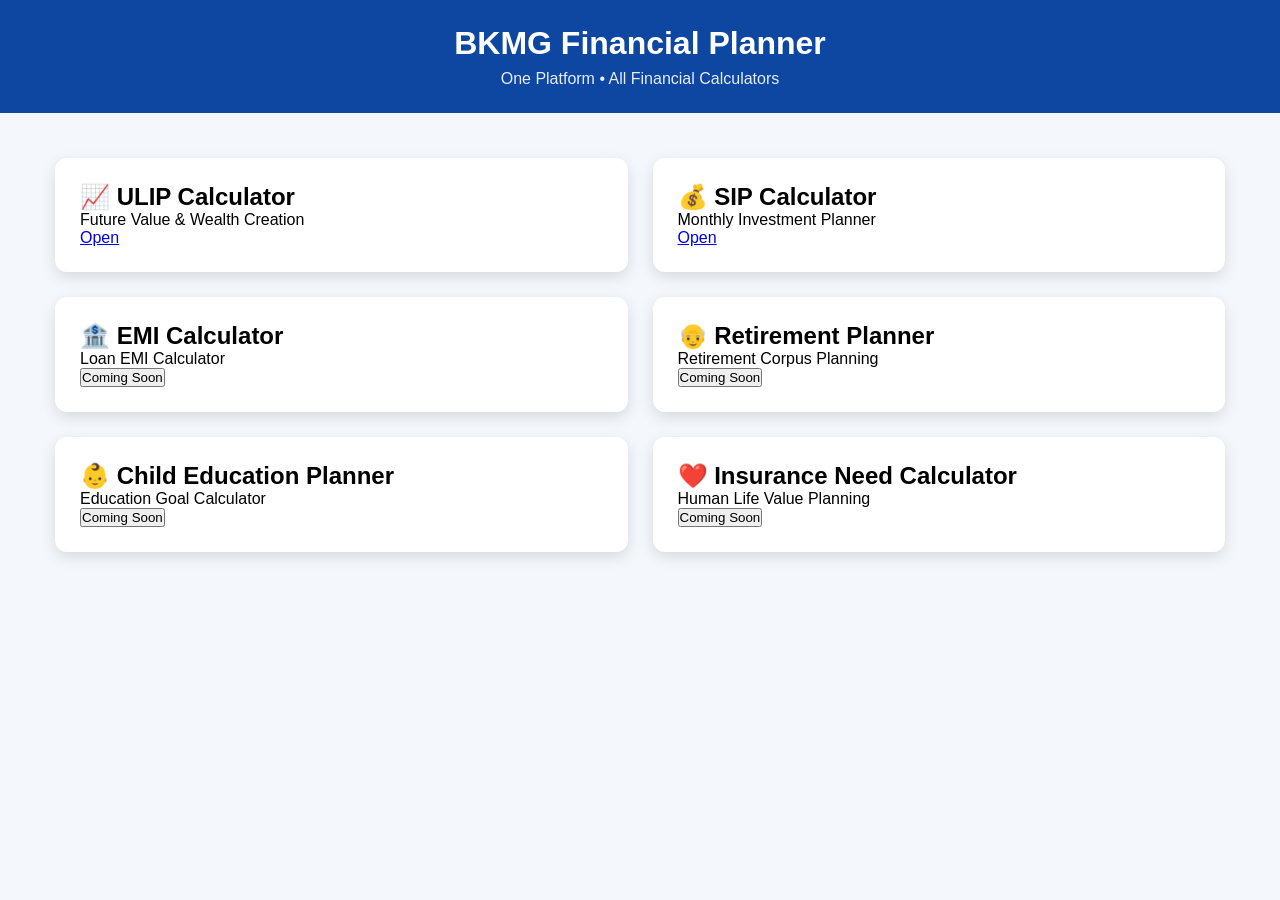
<file: index.html>
<!DOCTYPE html>
<html lang="en">
<head>
<meta charset="UTF-8">
<meta name="viewport" content="width=device-width, initial-scale=1.0">

<title>BKMG Financial Planner</title>

<link rel="stylesheet" href="style.css">
</head>

<body>

<header class="header">
    <h1>BKMG Financial Planner</h1>
    <p>One Platform • All Financial Calculators</p>
</header>

<div class="container">

    <div class="card">
        <h2>📈 ULIP Calculator</h2>
        <p>Future Value & Wealth Creation</p>
        <a href="ulip.html" class="btn">Open</a>
    </div>

    <div class="card">
        <h2>💰 SIP Calculator</h2>
        <p>Monthly Investment Planner</p>
        <a href="sip.html" class="btn">Open</a>
    </div>

    <div class="card">
        <h2>🏦 EMI Calculator</h2>
        <p>Loan EMI Calculator</p>
        <button class="btn disabled">Coming Soon</button>
    </div>

    <div class="card">
        <h2>👴 Retirement Planner</h2>
        <p>Retirement Corpus Planning</p>
        <button class="btn disabled">Coming Soon</button>
    </div>

    <div class="card">
        <h2>👶 Child Education Planner</h2>
        <p>Education Goal Calculator</p>
        <button class="btn disabled">Coming Soon</button>
    </div>

    <div class="card">
        <h2>❤️ Insurance Need Calculator</h2>
        <p>Human Life Value Planning</p>
        <button class="btn disabled">Coming Soon</button>
    </div>

</div>

</body>
</html>
</file>
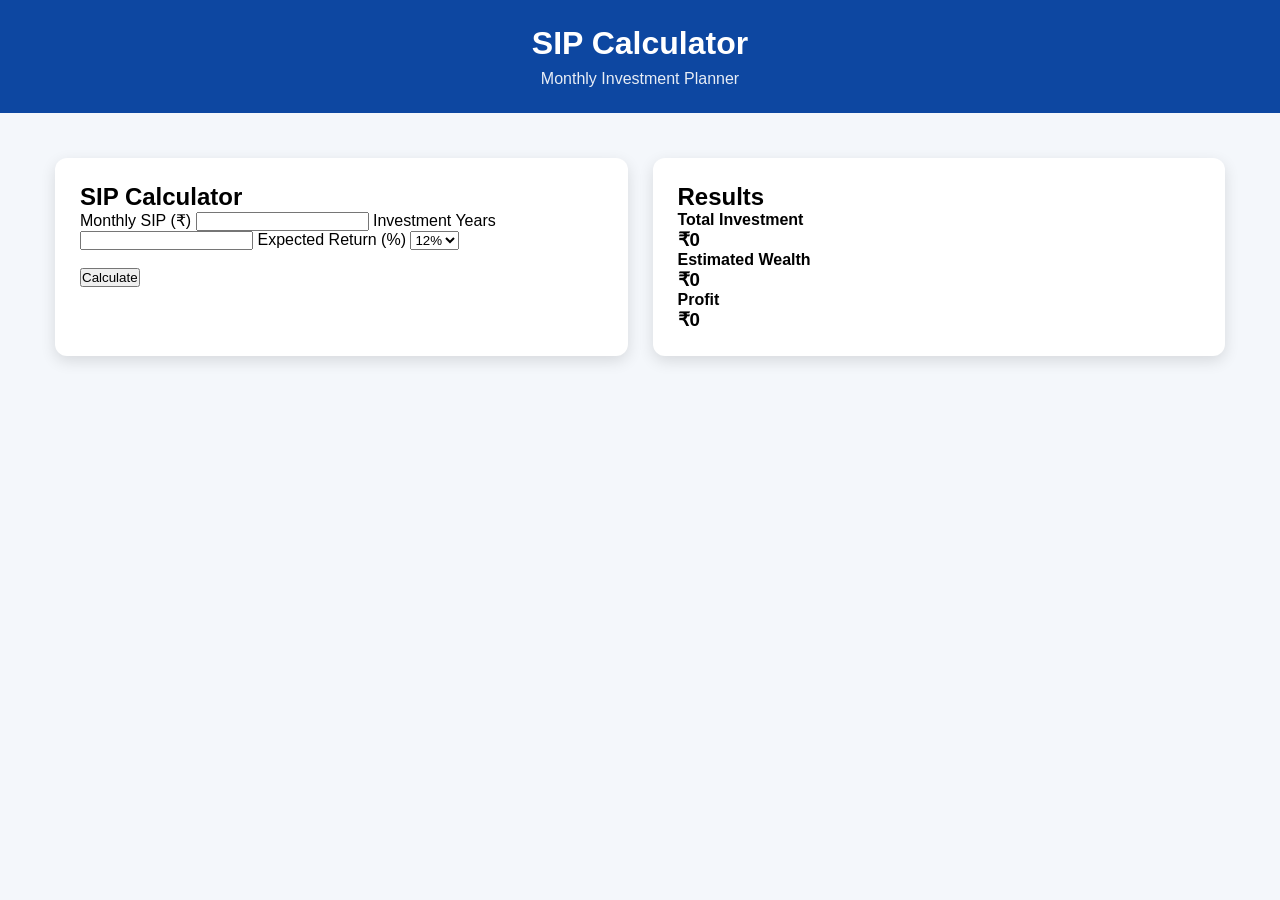
<file: sip.html>
<!DOCTYPE html>
<html lang="en">
<head>
<meta charset="UTF-8">
<meta name="viewport" content="width=device-width, initial-scale=1.0">
<title>SIP Calculator</title>

<link rel="stylesheet" href="style.css">
</head>

<body>

<header class="header">
<h1>SIP Calculator</h1>
<p>Monthly Investment Planner</p>
</header>

<div class="container">

<div class="card">

<h2>SIP Calculator</h2>

<label>Monthly SIP (₹)</label>
<input type="number" id="sip">

<label>Investment Years</label>
<input type="number" id="years">

<label>Expected Return (%)</label>

<select id="rate">
<option value="8">8%</option>
<option value="10">10%</option>
<option value="12" selected>12%</option>
<option value="15">15%</option>
</select>

<br><br>

<button class="btn" onclick="calculateSIP()">Calculate</button>

</div>

<div class="card">

<h2>Results</h2>

<p><b>Total Investment</b></p>
<h3 id="investment">₹0</h3>

<p><b>Estimated Wealth</b></p>
<h3 id="wealth">₹0</h3>

<p><b>Profit</b></p>
<h3 id="profit">₹0</h3>

</div>

</div>

<script src="sip.js"></script>

</body>
</html>
</file>
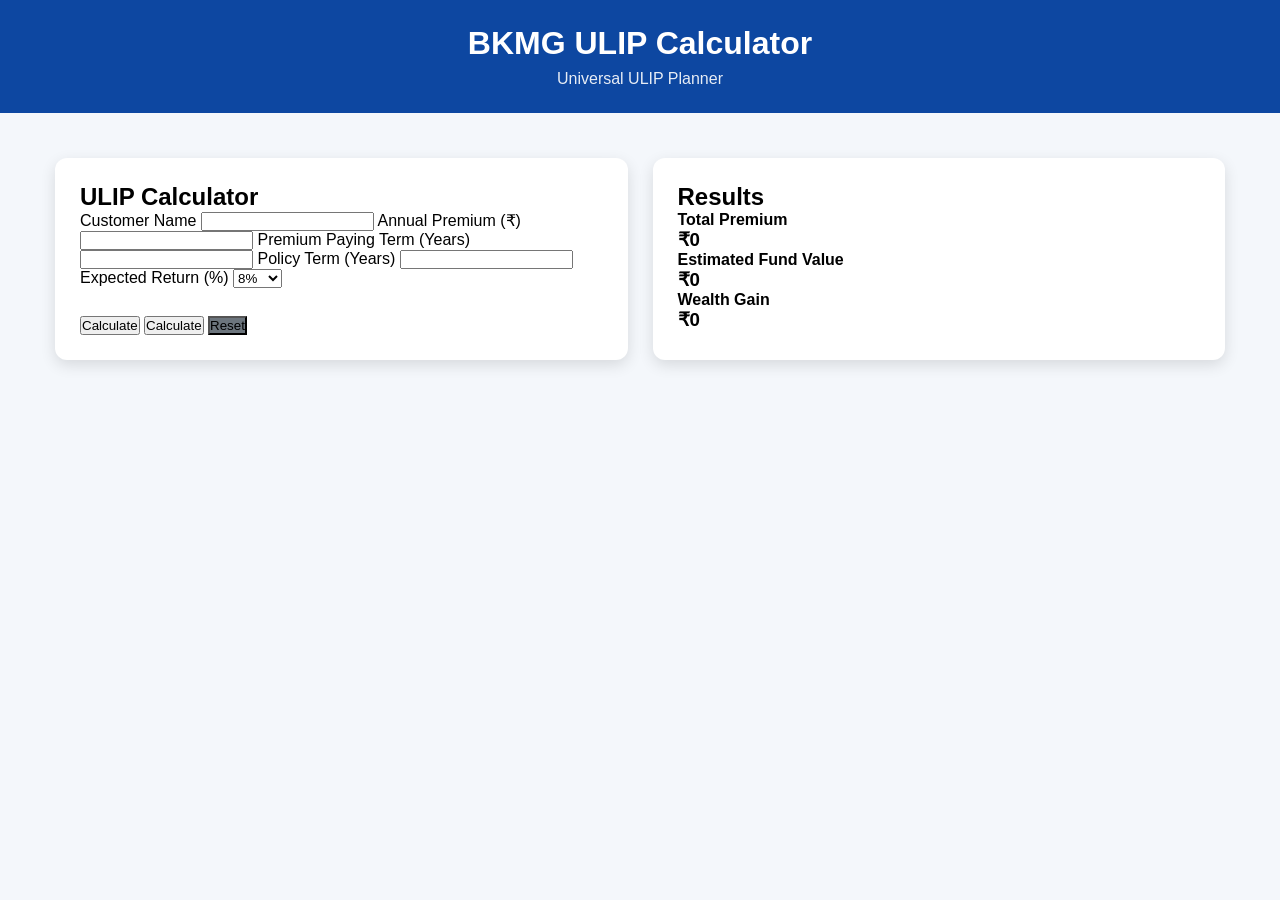
<file: ulip.html>
<!DOCTYPE html>
<html lang="en">
<head>
<meta charset="UTF-8">
<meta name="viewport" content="width=device-width, initial-scale=1.0">
<title>BKMG ULIP Calculator</title>

<link rel="stylesheet" href="style.css">
</head>

<body>

<header class="header">
    <h1>BKMG ULIP Calculator</h1>
    <p>Universal ULIP Planner</p>
</header>

<div class="container">

<div class="card">

<h2>ULIP Calculator</h2>

<label>Customer Name</label>
<input type="text" id="name">

<label>Annual Premium (₹)</label>
<input type="number" id="premium">

<label>Premium Paying Term (Years)</label>
<input type="number" id="ppt">

<label>Policy Term (Years)</label>
<input type="number" id="term">

<label>Expected Return (%)</label>
<select id="rate">
<option value="4">4%</option>
<option value="8" selected>8%</option>
<option value="10">10%</option>
<option value="12">12%</option>
</select>

<br><br>

<button class="btn" onclick="calculateULIP()">Calculate</button>
<button class="btn" onclick="calculateULIP()">Calculate</button>
<button class="btn" onclick="resetForm()" style="background:#6c757d;margin-top:10px;">Reset</button>
</div>

<div class="card">

<h2>Results</h2>

<p><b>Total Premium</b></p>
<h3 id="premiumResult">₹0</h3>

<p><b>Estimated Fund Value</b></p>
<h3 id="fundResult">₹0</h3>

<p><b>Wealth Gain</b></p>
<h3 id="gainResult">₹0</h3>

</div>

</div>

<script src="script.js"></script>

</body>
</html>
</file>
<file: style.css>
*{
    margin:0;
    padding:0;
    box-sizing:border-box;
    font-family:Arial, sans-serif;
}

body{
    background:#f4f7fb;
}

.header{
    background:#0d47a1;
    color:white;
    text-align:center;
    padding:25px;
}

.header h1{
    font-size:32px;
}

.header p{
    margin-top:8px;
    opacity:0.9;
}

.container{
    max-width:1200px;
    margin:30px auto;
    display:grid;
    grid-template-columns:1fr 1fr;
    gap:25px;
    padding:15px;
}

.card{
    background:white;
    padding:25px;
    border-radius:12px;
    box-shadow:0 5px 15px rgba(0,0,0,.12);
}

.card h2
</file>
